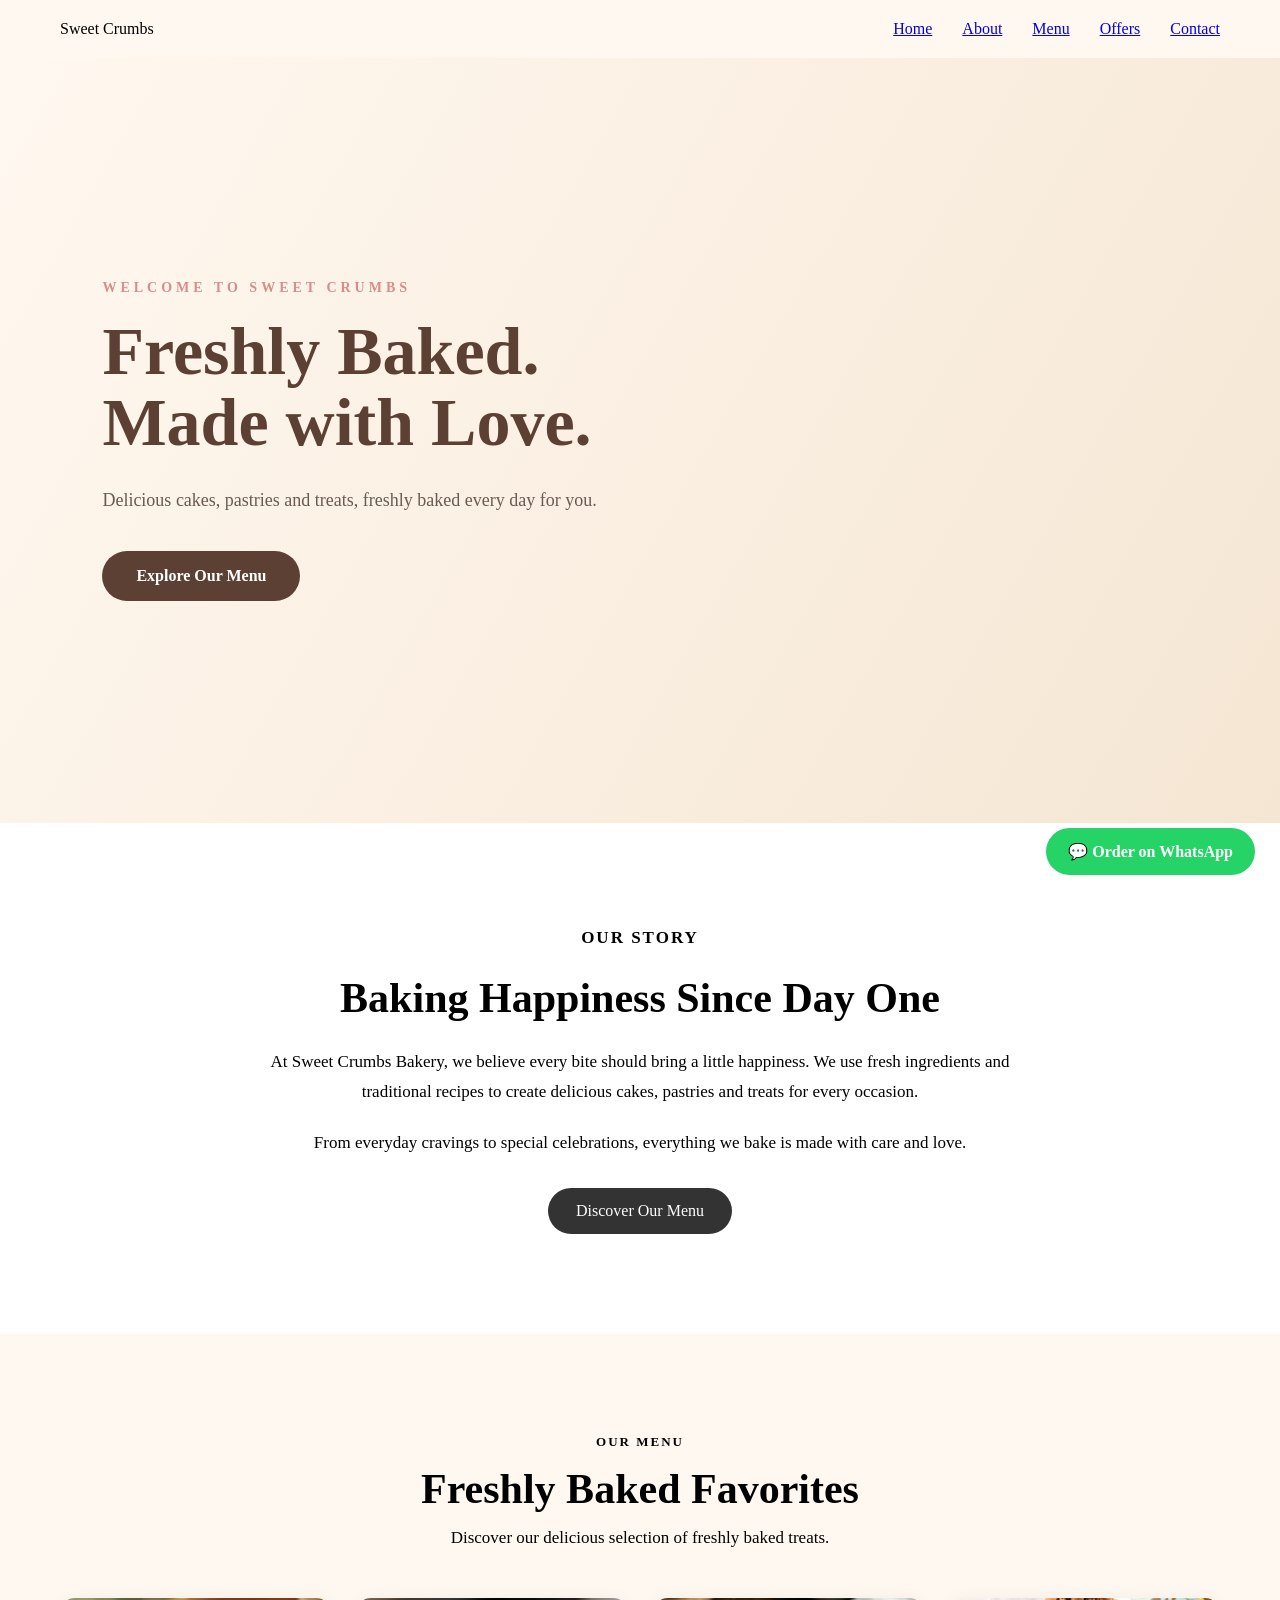
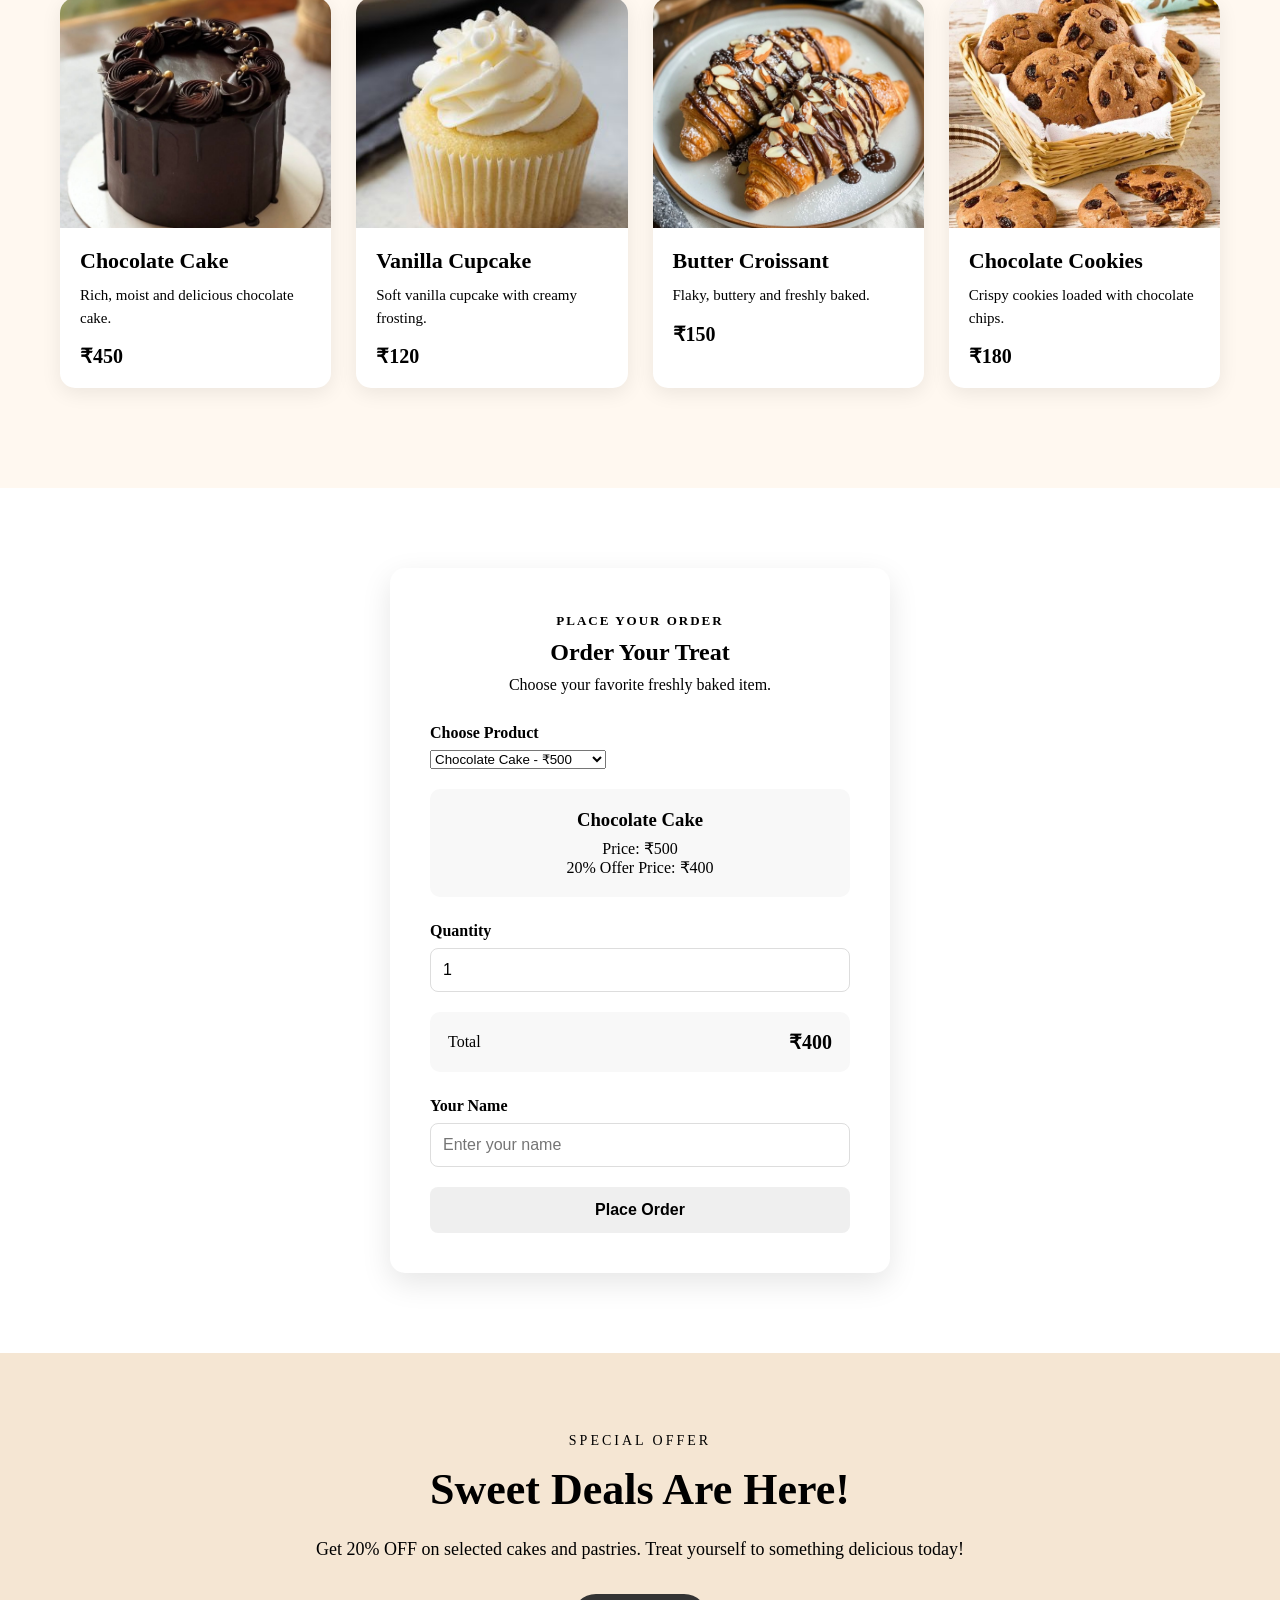
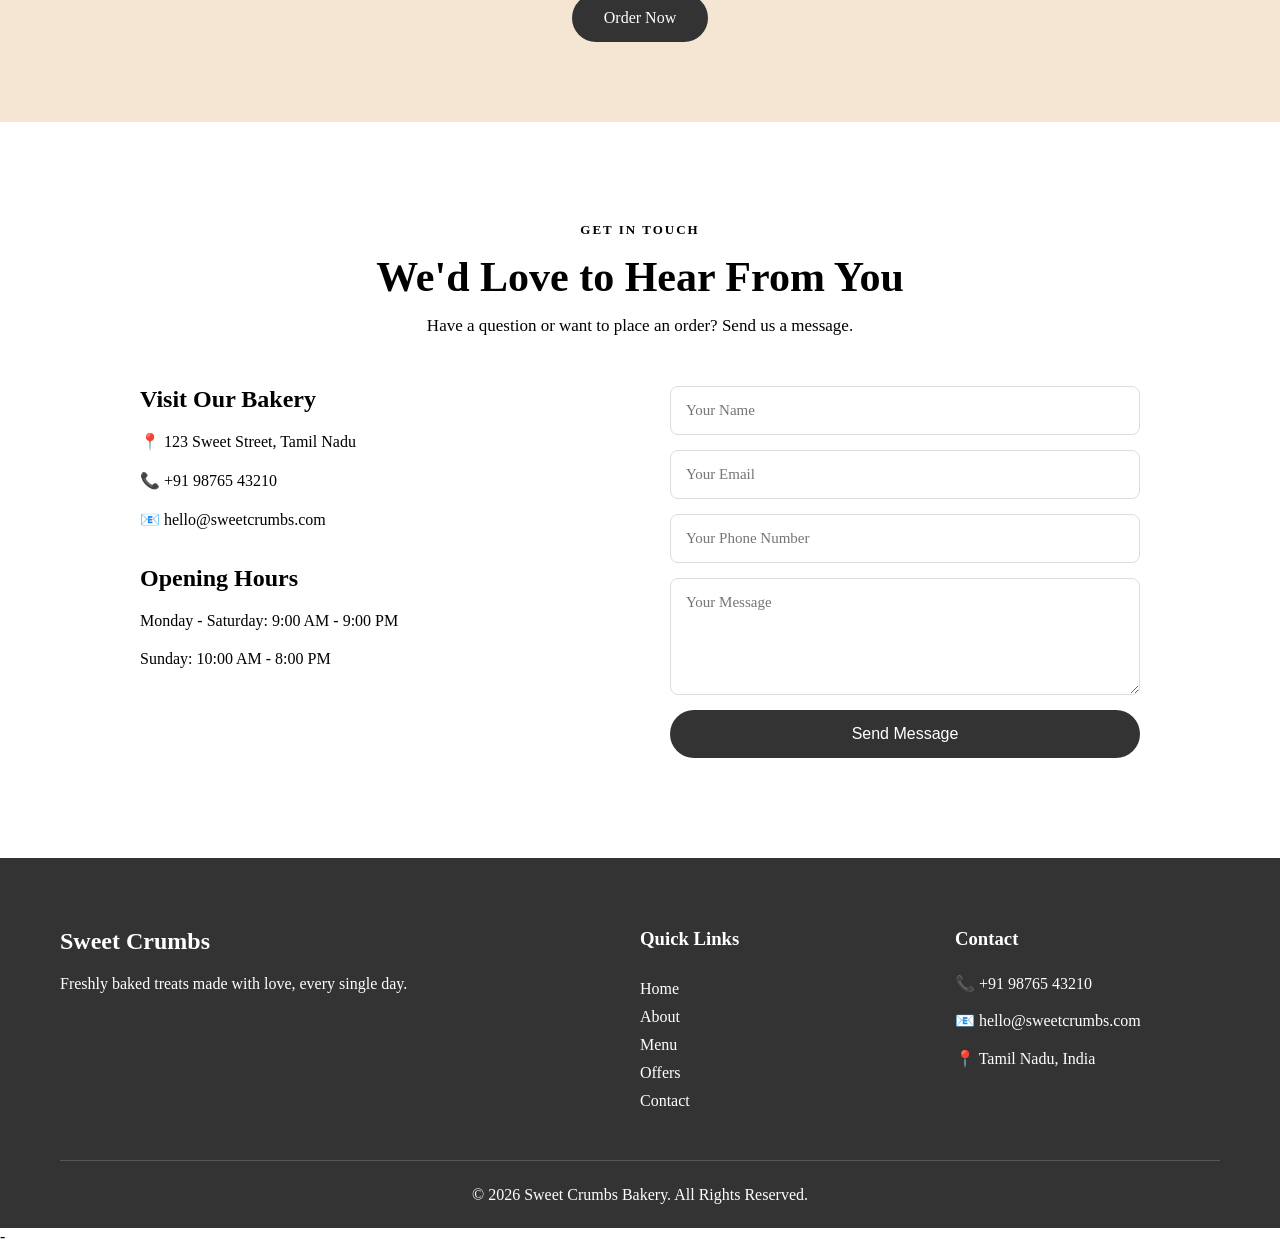
<file: index.html>
<!DOCTYPE html>
<html lang="en">

<head>
    <meta charset="UTF-8">
    <meta name="viewport" content="width=device-width, initial-scale=1.0">

    <title>Sweet Crumbs Bakery</title>
    <link rel="icon" type="image/png" href="logo.png">
    <meta name="description" content="Sweet Crumbs Bakery offers freshly baked cakes, cupcakes, cookies and croissants made with love.">
    <link rel="stylesheet" href="style.css">
</head>

<body>

    <!-- Header -->
    <header class="navbar">

        <div class="logo">
            Sweet Crumbs
        </div>

        <button class="menu-toggle" id="menuToggle" type="button">
            ☰
        </button>

        <nav id="navMenu">
            <ul>
                <li><a href="#home">Home</a></li>
                <li><a href="#about">About</a></li>
                <li><a href="#menu">Menu</a></li>
                <li><a href="#offers">Offers</a></li>
                <li><a href="#contact">Contact</a></li>
            </ul>
        </nav>

    </header>


    <!-- Hero Section -->
    <section class="hero" id="home">

        <div class="hero-content">

            <p class="hero-subtitle">
                WELCOME TO SWEET CRUMBS
            </p>

            <h1>
                Freshly Baked.<br>
                Made with Love.
            </h1>

            <p class="hero-description">
                Delicious cakes, pastries and treats,
                freshly baked every day for you.
            </p>

            <a href="#menu" class="hero-button">
                Explore Our Menu
            </a>

        </div>

    </section>


    <!-- About Section -->
    <section class="about" id="about">

        <div class="about-content">

            <p class="section-subtitle">
                OUR STORY
            </p>

            <h2>
                Baking Happiness Since Day One
            </h2>

            <p>
                At Sweet Crumbs Bakery, we believe every bite should
                bring a little happiness. We use fresh ingredients
                and traditional recipes to create delicious cakes,
                pastries and treats for every occasion.
            </p>

            <p>
                From everyday cravings to special celebrations,
                everything we bake is made with care and love.
            </p>

            <a href="#menu" class="about-button">
                Discover Our Menu
            </a>

        </div>

    </section>


    <!-- Menu Section -->
    <section class="menu" id="menu">

        <div class="menu-heading">

            <p class="section-subtitle">
                OUR MENU
            </p>

            <h2>
                Freshly Baked Favorites
            </h2>

            <p>
                Discover our delicious selection of freshly baked treats.
            </p>

        </div>


        <div class="product-container">

            <!-- Chocolate Cake -->
            <div class="product-card">

                <div class="product-image">
                    <img
                        src="chocolate-cake.jpg"
                        alt="Chocolate Cake"
                    >
                </div>

                <div class="product-info">

                    <h3 id="cakeName">
                        Chocolate Cake
                    </h3>

                    <p>
                        Rich, moist and delicious chocolate cake.
                    </p>

                    <span id="cakePrice">
                        ₹450
                    </span>

                </div>

            </div>


            <!-- Vanilla Cupcake -->
            <div class="product-card">

                <div class="product-image">
                    <img
                        src="vanilla-cupcake.jpg"
                        alt="Vanilla Cupcake"
                    >
                </div>

                <div class="product-info">

                    <h3>
                        Vanilla Cupcake
                    </h3>

                    <p>
                        Soft vanilla cupcake with creamy frosting.
                    </p>

                    <span>
                        ₹120
                    </span>

                </div>

            </div>


            <!-- Butter Croissant -->
            <div class="product-card">

                <div class="product-image">
                    <img
                        src="croissant.jpg"
                        alt="Butter Croissant"
                    >
                </div>

                <div class="product-info">

                    <h3>
                        Butter Croissant
                    </h3>

                    <p>
                        Flaky, buttery and freshly baked.
                    </p>

                    <span>
                        ₹150
                    </span>

                </div>

            </div>


            <!-- Chocolate Cookies -->
            <div class="product-card">

                <div class="product-image">
                    <img
                        src="cookies.jpg"
                        alt="Chocolate Cookies"
                    >
                </div>

                <div class="product-info">

                    <h3>
                        Chocolate Cookies
                    </h3>

                    <p>
                        Crispy cookies loaded with chocolate chips.
                    </p>

                    <span>
                        ₹180
                    </span>

                </div>

            </div>

        </div>

    </section>


    <!-- Order Section -->
    <section class="order-section" id="order">

        <div class="order-box">

            <div class="order-heading">

                <p class="section-subtitle">
                    PLACE YOUR ORDER
                </p>

                <h2>
                    Order Your Treat
                </h2>

                <p>
                    Choose your favorite freshly baked item.
                </p>

            </div>


            <!-- Product Selection -->
            <div class="order-field">

                <label for="productSelect">
                    Choose Product
                </label>

                <select id="productSelect">

                    <option
                        value="Chocolate Cake"
                        data-price="500"
                        data-discount="true"
                    >
                        Chocolate Cake - ₹500
                    </option>

                    <option
                        value="Vanilla Cupcake"
                        data-price="120"
                        data-discount="true"
                    >
                        Vanilla Cupcake - ₹120
                    </option>

                    <option
                        value="Butter Croissant"
                        data-price="150"
                        data-discount="true"
                    >
                        Butter Croissant - ₹150
                    </option>

                    <option
                        value="Chocolate Cookies"
                        data-price="180"
                        data-discount="false"
                    >
                        Chocolate Cookies - ₹180
                    </option>

                </select>

            </div>


            <!-- Selected Product Details -->
            <div class="order-product">

                <h3 id="selectedProduct">
                    Chocolate Cake
                </h3>

                <p class="order-price">
                    Price: ₹<span id="selectedPrice">500</span>
                </p>

                <p class="discount-text">
                    20% Offer Price:
                    ₹<span id="discountedPrice">400</span>
                </p>

            </div>


            <!-- Quantity -->
            <div class="order-field">

                <label for="quantity">
                    Quantity
                </label>

                <input
                    type="number"
                    id="quantity"
                    value="1"
                    min="1"
                >

            </div>


            <!-- Total -->
            <div class="order-total">

                <span>
                    Total
                </span>

                <strong id="totalPrice">
                    ₹400
                </strong>

            </div>


            <!-- Customer Name -->
            <div class="order-field">

                <label for="customerName">
                    Your Name
                </label>

                <input
                    type="text"
                    id="customerName"
                    placeholder="Enter your name"
                    required
                >

            </div>


            <!-- Place Order Button -->
            <button
                type="button"
                id="placeOrderButton"
            >
                Place Order
            </button>

        </div>

    </section>


    <!-- Offers Section -->
    <section class="offers" id="offers">

        <div class="offer-content">

            <p class="offer-subtitle">
                SPECIAL OFFER
            </p>

            <h2>
                Sweet Deals Are Here!
            </h2>

            <p>
                Get 20% OFF on selected cakes and pastries.
                Treat yourself to something delicious today!
            </p>

            <a
                href="#contact"
                class="offer-button"
                id="orderButton"
            >
                Order Now
            </a>

        </div>

    </section>


    <!-- Contact Section -->
    <section class="contact" id="contact">

        <div class="contact-heading">

            <p class="section-subtitle">
                GET IN TOUCH
            </p>

            <h2>
                We'd Love to Hear From You
            </h2>

            <p>
                Have a question or want to place an order?
                Send us a message.
            </p>

        </div>


        <div class="contact-container">

            <!-- Contact Information -->
            <div class="contact-info">

                <h3>
                    Visit Our Bakery
                </h3>

                <p>
                    📍 123 Sweet Street, Tamil Nadu
                </p>

                <p>
                    📞 +91 98765 43210
                </p>

                <p>
                    📧 hello@sweetcrumbs.com
                </p>


                <h3>
                    Opening Hours
                </h3>

                <p>
                    Monday - Saturday: 9:00 AM - 9:00 PM
                </p>

                <p>
                    Sunday: 10:00 AM - 8:00 PM
                </p>

            </div>


            <!-- Contact Form -->
<form class="contact-form" id="contactForm">
    <input type="text" placeholder="Your Name" required>

    <input type="email" placeholder="Your Email" required>

    <input type="text" id="phone" placeholder="Your Phone Number" required>

    <textarea placeholder="Your Message" rows="5" required></textarea>

    <button type="submit">Send Message</button>
</form>

        </div>

    </section>


    <!-- WhatsApp Button -->
    <a
        href="https://wa.me/919876543210?text=Hello%20Sweet%20Crumbs%20Bakery%2C%20I%20would%20like%20to%20place%20an%20order."
        class="whatsapp-button"
        target="_blank"
        rel="noopener noreferrer"
    >
        💬 Order on WhatsApp
    </a>


    <!-- Footer -->
    <footer class="footer">

        <div class="footer-container">

            <div class="footer-brand">

                <h2>
                    Sweet Crumbs
                </h2>

                <p>
                    Freshly baked treats made with love,
                    every single day.
                </p>

            </div>


            <div class="footer-links">

                <h3>
                    Quick Links
                </h3>

                <a href="#home">Home</a>
                <a href="#about">About</a>
                <a href="#menu">Menu</a>
                <a href="#offers">Offers</a>
                <a href="#contact">Contact</a>

            </div>


            <div class="footer-contact">

                <h3>
                    Contact
                </h3>

                <p>
                    📞 +91 98765 43210
                </p>

                <p>
                    📧 hello@sweetcrumbs.com
                </p>

                <p>
                    📍 Tamil Nadu, India
                </p>

            </div>

        </div>


        <div class="footer-bottom">

            <p>
                © 2026 Sweet Crumbs Bakery. All Rights Reserved.
            </p>

        </div>

    </footer>


    <!-- JavaScript -->
   <script src="script.js"></script>

</body>

</html>-
</file>
<file: style.css>
:root {
    --cream: #FFF8F0;
    --brown: #5C4033;
    --rose: #D98C8C;
    --beige: #F5E6D3;
    --white: #FFFFFF;
}
* {
    margin: 0;
    padding: 0;
    box-sizing: border-box;
}

body {
    body {
    font-family: "Trebuchet MS", sans-serif;
    color: var(--brown);
    background-color: var(--white);
}
}

.navbar {
    display: flex;
    justify-content: space-between;
    align-items: center;
    padding: 20px 60px;
    background-color: var(--cream);
}

.logo {
   .logo {
    font-size: 28px;
    font-weight: bold;
    color: var(--brown);
}
}

nav ul {
    display: flex;
    gap: 30px;
    list-style: none;
}

nav a {
    nav a {
    text-decoration: none;
    color: var(--brown);
    font-size: 16px;
    font-weight: 500;
    transition: color 0.3s ease;
}

nav a:hover {
    color: var(--rose);
}
}
.hero {
    min-height: 85vh;
    display: flex;
    align-items: center;
    padding: 80px 8%;
    background: linear-gradient(
        120deg,
        #fff8f0 0%,
        #f5e6d3 100%
    );
}

.hero-content {
    max-width: 650px;
}

.hero-subtitle {
    color: #d98c8c;
    font-size: 14px;
    font-weight: bold;
    letter-spacing: 4px;
    margin-bottom: 20px;
}

.hero h1 {
    color: #5c4033;
    font-size: 68px;
    line-height: 1.05;
    margin-bottom: 25px;
}

.hero-description {
    color: #6b5a50;
    font-size: 18px;
    line-height: 1.8;
    max-width: 550px;
    margin-bottom: 35px;
}

.hero-button {
    display: inline-block;
    padding: 16px 34px;
    background-color: #5c4033;
    color: white;
    text-decoration: none;
    border-radius: 50px;
    font-weight: bold;
    transition: all 0.3s ease;
}

.hero-button:hover {
    background-color: #d98c8c;
    transform: translateY(-3px);
}.about {
    padding: 100px 60px;
    background-color: #ffffff;
}

.about-content {
    max-width: 750px;
    margin: 0 auto;
    text-align: center;
}

.section-subtitle {
    font-size: 14px;
    letter-spacing: 3px;
    margin-bottom: 15px;
}

.about h2 {
    font-size: 42px;
    margin-bottom: 25px;
}

.about p {
    font-size: 17px;
    line-height: 1.8;
    margin-bottom: 20px;
}

.about-button {
    display: inline-block;
    margin-top: 10px;
    padding: 14px 28px;
    background-color: #333;
    color: white;
    text-decoration: none;
    border-radius: 30px;
}
.menu {
    padding: 100px 60px;
    background-color: #fff8f0;
}

.menu-heading {
    text-align: center;
    margin-bottom: 50px;
}

.menu-heading h2 {
    font-size: 42px;
    margin-bottom: 15px;
}

.menu-heading > p:last-child {
    font-size: 17px;
}

.product-container {
    max-width: 1200px;
    margin: 0 auto;
    display: grid;
    grid-template-columns: repeat(4, 1fr);
    gap: 25px;
}

.product-card {
    background-color: white;
    border-radius: 15px;
    overflow: hidden;
    box-shadow: 0 5px 20px rgba(0, 0, 0, 0.08);
    transition: transform 0.3s ease;
}

.product-card:hover {
    transform: translateY(-8px);
}

.product-image img {
    width: 100%;
    height: 230px;
    object-fit: cover;
    display: block;
}

.product-info {
    padding: 20px;
}

.product-info h3 {
    font-size: 22px;
    margin-bottom: 10px;
}

.product-info p {
    font-size: 15px;
    line-height: 1.5;
    margin-bottom: 15px;
}

.product-info span {
    font-size: 20px;
    font-weight: bold;
}
@media (max-width: 768px) {
        .navbar {
        position: relative;
    }

   .menu-toggle {
    display: block;
}

    .navbar nav {
        display: none;
        width: 100%;
    }

    .navbar nav.active {
        display: block;
    }

    .navbar nav ul {
        flex-direction: column;
        align-items: center;
    }
        .footer {
        padding: 60px 20px 20px;
    }

    .footer-container {
        grid-template-columns: 1fr;
        gap: 35px;
    }

    .whatsapp-button {
        right: 15px;
        bottom: 15px;
        padding: 12px 18px;
        font-size: 14px;
    }

    .navbar {
        padding: 20px;
        flex-direction: column;
        gap: 20px;
    }

    nav ul {
        gap: 15px;
        flex-wrap: wrap;
        justify-content: center;
    }

    .hero {
        min-height: 70vh;
        padding: 50px 20px;
        text-align: center;
    }

    .hero h1 {
        font-size: 42px;
    }

    .hero-description {
        font-size: 16px;
    }

    .about {
        padding: 70px 20px;
    }

    .about h2 {
        font-size: 34px;
    }

    .menu {
        padding: 70px 20px;
    }

    .menu-heading h2 {
        font-size: 34px;
    }

    .product-container {
        grid-template-columns: repeat(2, 1fr);
        gap: 20px;
    }

}
.offers {
    padding: 80px 60px;
    background-color: #f5e6d3;
    text-align: center;
}

.offer-content {
    max-width: 700px;
    margin: 0 auto;
}

.offer-subtitle {
    font-size: 14px;
    letter-spacing: 3px;
    margin-bottom: 15px;
}

.offer-content h2 {
    font-size: 44px;
    margin-bottom: 20px;
}

.offer-content > p:not(.offer-subtitle) {
    font-size: 18px;
    line-height: 1.6;
    margin-bottom: 30px;
}

.offer-button {
    display: inline-block;
    padding: 15px 32px;
    background-color: #333;
    color: white;
    text-decoration: none;
    border-radius: 30px;
    transition: transform 0.3s ease;
}

.offer-button:hover {
    transform: scale(1.05);
}
.contact {
    padding: 100px 60px;
    background-color: #ffffff;
}

.contact-heading {
    text-align: center;
    margin-bottom: 50px;
}

.contact-heading h2 {
    font-size: 42px;
    margin-bottom: 15px;
}

.contact-heading > p:last-child {
    font-size: 17px;
}

.contact-container {
    max-width: 1000px;
    margin: 0 auto;
    display: grid;
    grid-template-columns: 1fr 1fr;
    gap: 60px;
}

.contact-info h3 {
    font-size: 24px;
    margin-bottom: 15px;
}

.contact-info p {
    font-size: 16px;
    line-height: 1.8;
    margin-bottom: 10px;
}

.contact-info h3:nth-of-type(2) {
    margin-top: 30px;
}

.contact-form {
    display: flex;
    flex-direction: column;
    gap: 15px;
}

.contact-form input,
.contact-form textarea {
    width: 100%;
    padding: 15px;
    border: 1px solid #ddd;
    border-radius: 8px;
    font-family: inherit;
    font-size: 15px;
}

.contact-form textarea {
    resize: vertical;
}

.contact-form button {
    padding: 15px;
    border: none;
    border-radius: 30px;
    background-color: #333;
    color: white;
    font-size: 16px;
    cursor: pointer;
}
.whatsapp-button {
    position: fixed;
    right: 25px;
    bottom: 25px;
    padding: 14px 22px;
    background-color: #25D366;
    color: white;
    text-decoration: none;
    border-radius: 30px;
    font-weight: bold;
    z-index: 1000;
}

.footer {
    padding: 70px 60px 20px;
    background-color: #333;
    color: white;
}

.footer-container {
    max-width: 1200px;
    margin: 0 auto;
    display: grid;
    grid-template-columns: 2fr 1fr 1fr;
    gap: 50px;
}

.footer h2 {
    margin-bottom: 15px;
}

.footer h3 {
    margin-bottom: 20px;
}

.footer p {
    line-height: 1.7;
}

.footer-links {
    display: flex;
    flex-direction: column;
    gap: 10px;
}

.footer-links a {
    color: white;
    text-decoration: none;
}

.footer-contact p {
    margin-bottom: 10px;
}

.footer-bottom {
    max-width: 1200px;
    margin: 50px auto 0;
    padding-top: 20px;
    border-top: 1px solid #555;
    text-align: center;
}
.menu-toggle {
    display: none;
    background: none;
    border: none;
    font-size: 28px;
    cursor: pointer;
}
/* ORDER SECTION */

.order-section {
    padding: 80px 20px;
    display: flex;
    justify-content: center;
}

.order-box {
    width: 100%;
    max-width: 500px;
    padding: 40px;
    border-radius: 15px;
    background: #fff;
    box-shadow: 0 10px 30px rgba(0, 0, 0, 0.10);
}

.order-heading {
    text-align: center;
    margin-bottom: 30px;
}

.order-heading h2 {
    margin: 10px 0;
}

.order-heading p {
    margin: 5px 0;
}

.order-product {
    text-align: center;
    padding: 20px;
    margin-bottom: 25px;
    border-radius: 10px;
    background: #f8f8f8;
}

.order-product h3 {
    margin-bottom: 8px;
}

.order-price {
    margin: 0;
}

.order-field {
    margin-bottom: 20px;
}

.order-field label {
    display: block;
    margin-bottom: 8px;
    font-weight: 600;
}

.order-field input {
    width: 100%;
    padding: 12px;
    border: 1px solid #ddd;
    border-radius: 8px;
    font-size: 16px;
    box-sizing: border-box;
}

.order-total {
    display: flex;
    justify-content: space-between;
    align-items: center;
    padding: 18px;
    margin-bottom: 25px;
    border-radius: 10px;
    background: #f8f8f8;
}

.order-total strong {
    font-size: 20px;
}

#placeOrderButton {
    width: 100%;
    padding: 14px;
    border: none;
    border-radius: 8px;
    font-size: 16px;
    font-weight: 600;
    cursor: pointer;
}
/* ================================
   RESPONSIVE DESIGN
   ================================ */
@media (max-width: 768px) {
    .menu-toggle {
        display: block;
        background: transparent;
        border: none;
        font-size: 28px;
        cursor: pointer;
        color: #333;
    }

    #navMenu {
        display: none;
        width: 100%;
        background-color: #fffaf5;
    }

    #navMenu.active {
        display: block;
    }
}
/* ================================
   FINAL PROFESSIONAL POLISH
   ================================ */

/* Smooth scrolling */
html {
    scroll-behavior: smooth;
}

/* Product card effect */
.menu-card {
    transition: transform 0.3s ease, box-shadow 0.3s ease;
}

.menu-card:hover {
    transform: translateY(-8px);
    box-shadow: 0 12px 25px rgba(0, 0, 0, 0.12);
}

/* General button effect */
button,
.order-button,
.offer-button,
.whatsapp-button {
    transition: transform 0.2s ease, opacity 0.2s ease;
}

button:hover,
.order-button:hover,
.offer-button:hover,
.whatsapp-button:hover {
    transform: translateY(-2px);
    opacity: 0.9;
}

/* Form focus effect */
input:focus,
textarea:focus,
select:focus {
    outline: none;
    border-color: #c58b6f;
    box-shadow: 0 0 0 3px rgba(197, 139, 111, 0.15);
}

/* Better section headings */
.section-subtitle {
    letter-spacing: 2px;
    font-size: 13px;
    font-weight: 600;
    text-transform: uppercase;
}

/* Better image display */
.menu-card img {
    width: 100%;
    height: 220px;
    object-fit: cover;
    border-radius: 10px;
}

/* Prevent horizontal overflow */
body {
    overflow-x: hidden;
}
/* Mobile Responsive Design */

@media (max-width: 768px) {
    .navbar {
        flex-direction: column;
        gap: 15px;
        padding: 20px;
    }

    .navbar ul {
        flex-direction: column;
        align-items: center;
        gap: 15px;
    }

    .hero h1 {
        font-size: 32px;
        text-align: center;
    }

    .hero p {
        font-size: 16px;
        text-align: center;
    }

    .menu-items {
        grid-template-columns: 1fr;
    }

    .contact-container {
        grid-template-columns: 1fr;
    }
}
</file>
